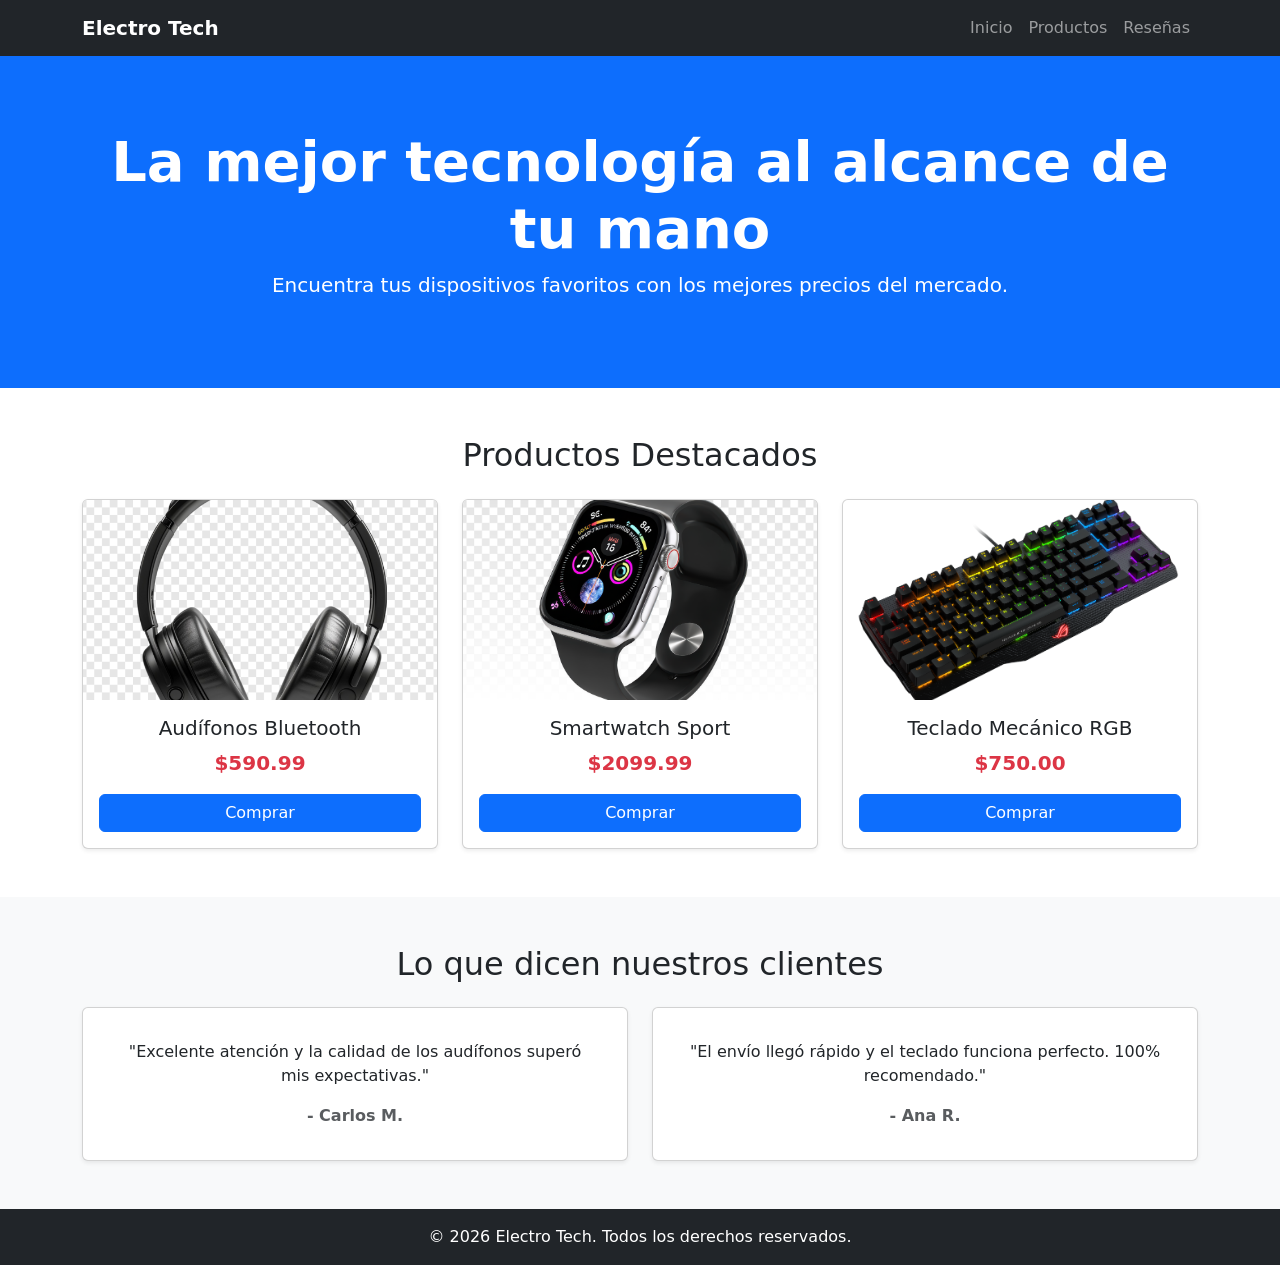
<file: Act3/index.html>
<!DOCTYPE html>
<html lang="es">
<head>
  <meta charset="UTF-8">
  <meta name="viewport" content="width=device-width, initial-scale=1.0">
  <title>Tienda de Electrónica</title>
  <!-- Bootstrap CSS -->
  <link href="https://cdn.jsdelivr.net/npm/bootstrap@5.3.3/dist/css/bootstrap.min.css" rel="stylesheet">
  <style>
    /* Ajuste para que todas las imágenes tengan la misma altura sin deformarse */
    .card-img-top {
      height: 200px;
      object-fit: cover;
    }
  </style>
</head>
<body>

  <!-- NAVBAR / HEADER -->
  <header class="navbar navbar-expand-md navbar-dark bg-dark sticky-top">
    <div class="container">
      <a class="navbar-brand fw-bold" href="#">Electro Tech</a>
      
      <!-- Botón Hamburguesa -->
      <button class="navbar-toggler" type="button" data-bs-toggle="offcanvas" data-bs-target="#offcanvasNavbar" aria-controls="offcanvasNavbar">
        <span class="navbar-toggler-icon"></span>
      </button>

      <!-- Menú -->
      <nav class="collapse navbar-collapse justify-content-end" id="navbarNav">
        <ul class="navbar-nav">
          <li class="nav-item"><a class="nav-link" href="#inicio">Inicio</a></li>
          <li class="nav-item"><a class="nav-link" href="#productos">Productos</a></li>
          <li class="nav-item"><a class="nav-link" href="#resenas">Reseñas</a></li>
        </ul>
      </nav>
    </div>
  </header>

  <!-- SIDEBAR-->
  <div class="offcanvas offcanvas-start bg-dark text-white" tabindex="-1" id="offcanvasNavbar" aria-labelledby="offcanvasNavbarLabel">
    <div class="offcanvas-header">
      <h5 class="offcanvas-title" id="offcanvasNavbarLabel">ElectroTech</h5>
      <button type="button" class="btn-close btn-close-white" data-bs-dismiss="offcanvas" aria-label="Close"></button>
    </div>
    <div class="offcanvas-body">
      <nav class="nav flex-column gap-3">
        <a class="nav-link text-white fs-5" href="#inicio" data-bs-dismiss="offcanvas">Inicio</a>
        <a class="nav-link text-white fs-5" href="#productos" data-bs-dismiss="offcanvas">Productos</a>
        <a class="nav-link text-white fs-5" href="#resenas" data-bs-dismiss="offcanvas">Reseñas</a>
      </nav>
    </div>
  </div>

  <!-- HERO -->
  <section id="inicio" class="bg-primary text-white text-center py-5">
    <div class="container py-4">
      <h1 class="display-4 fw-bold">La mejor tecnología al alcance de tu mano</h1>
      <p class="lead">Encuentra tus dispositivos favoritos con los mejores precios del mercado.</p>
    </div>
  </section>

  <!-- PRODUCTOS -->
  <section id="productos" class="py-5">
    <div class="container">
      <h2 class="text-center mb-4">Productos Destacados</h2>
      <div class="row g-4">
        
        <div class="col-12 col-md-4">
          <div class="card h-100 text-center shadow-sm">
            <img src="audifono.jpg" class="card-img-top" alt="Audífonos Bluetooth">
            <div class="card-body d-flex flex-column justify-content-between">
              <h5 class="card-title">Audífonos Bluetooth</h5>
              <p class="card-text text-danger fw-bold fs-5">$590.99</p>
              <button class="btn btn-primary w-100">Comprar</button>
            </div>
          </div>
        </div>

        <div class="col-12 col-md-4">
          <div class="card h-100 text-center shadow-sm">
            <img src="smartwatch.jpg" class="card-img-top" alt="Smartwatch Sport">
            <div class="card-body d-flex flex-column justify-content-between">
              <h5 class="card-title">Smartwatch Sport</h5>
              <p class="card-text text-danger fw-bold fs-5">$2099.99</p>
              <button class="btn btn-primary w-100">Comprar</button>
            </div>
          </div>
        </div>

        <div class="col-12 col-md-4">
          <div class="card h-100 text-center shadow-sm">
            <img src="teclado.png" class="card-img-top" alt="Teclado Mecánico RGB">
            <div class="card-body d-flex flex-column justify-content-between">
              <h5 class="card-title">Teclado Mecánico RGB</h5>
              <p class="card-text text-danger fw-bold fs-5">$750.00</p>
              <button class="btn btn-primary w-100">Comprar</button>
            </div>
          </div>
        </div>

      </div>
    </div>
  </section>

  <!-- RESEÑAS-->
  <section id="resenas" class="bg-light py-5">
    <div class="container">
      <h2 class="text-center mb-4">Lo que dicen nuestros clientes</h2>
      <div class="row g-4 justify-content-center">
        
        <div class="col-12 col-md-6">
          <div class="card h-100 text-center p-3 shadow-sm">
            <div class="card-body">
              <p class="card-text">"Excelente atención y la calidad de los audífonos superó mis expectativas."</p>
              <span class="fw-bold text-muted">- Carlos M.</span>
            </div>
          </div>
        </div>

        <div class="col-12 col-md-6">
          <div class="card h-100 text-center p-3 shadow-sm">
            <div class="card-body">
              <p class="card-text">"El envío llegó rápido y el teclado funciona perfecto. 100% recomendado."</p>
              <span class="fw-bold text-muted">- Ana R.</span>
            </div>
          </div>
        </div>

      </div>
    </div>
  </section>

  <!-- FOOTER -->
  <footer class="bg-dark text-white text-center py-3">
    <p class="mb-0">&copy; 2026 Electro Tech. Todos los derechos reservados.</p>
  </footer>

  <!-- Bootstrap JS -->
  <script src="https://cdn.jsdelivr.net/npm/bootstrap@5.3.3/dist/js/bootstrap.bundle.min.js"></script>
</body>
</html>
</file>
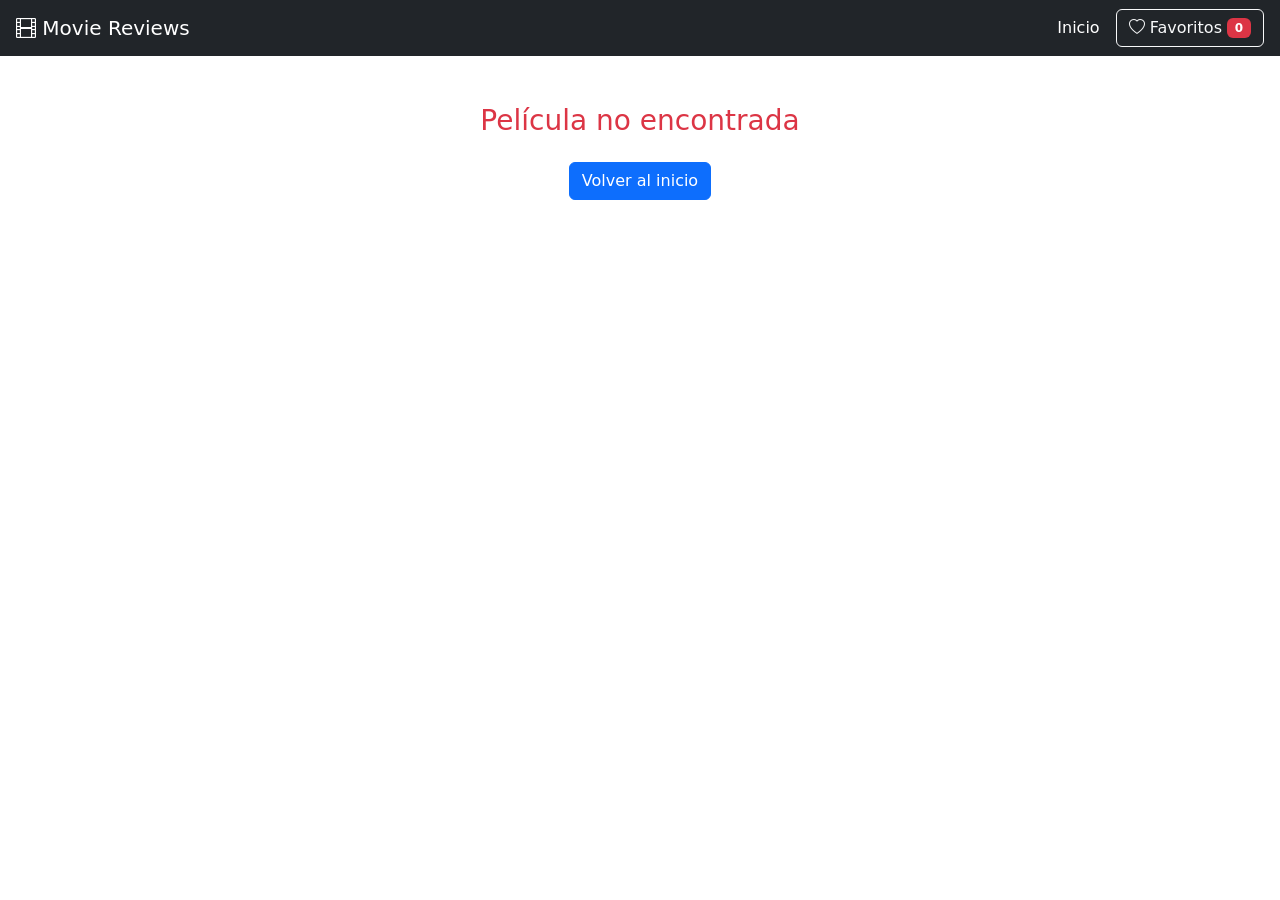
<file: Examen Practico 1/reseña.html>
<!DOCTYPE html>
<html lang="es">
<head>
    <meta charset="UTF-8">
    <title>Movie Reviews - Detalle</title>
    <link href="https://cdn.jsdelivr.net/npm/bootstrap@5.3.0/dist/css/bootstrap.min.css" rel="stylesheet">
    <link href="https://cdn.jsdelivr.net/npm/bootstrap-icons@1.10.5/font/bootstrap-icons.css" rel="stylesheet">
</head>
<body>
    <!-- Navbar -->
    <nav class="navbar navbar-dark bg-dark px-3">
        <a class="navbar-brand" href="index.html"><i class="bi bi-film"></i> Movie Reviews</a>
        <div class="d-flex align-items-center gap-3">
            <a href="index.html" class="text-white text-decoration-none">Inicio</a>
            <button class="btn btn-outline-light" data-bs-toggle="modal" data-bs-target="#favModal">
                <i class="bi bi-heart"></i> Favoritos <span id="fav-count" class="badge bg-danger">0</span>
            </button>
        </div>
    </nav>
    
    <div class="container mt-4" id="movie-details" style="display: none;">
        <!-- El contenedor inicia oculto para usar .fadeIn() desde app.js -->
        <div class="row">
            <div class="col-md-4 mb-4 text-center">
                <img id="detail-img" class="img-fluid rounded shadow" alt="Poster">
            </div>
            <div class="col-md-8">
                <div class="d-flex justify-content-between align-items-start flex-wrap gap-2 mb-3">
                    <h1 id="detail-title" class="mb-0"></h1>
                    <button class="btn btn-outline-danger" id="detail-fav-btn"><i class="bi bi-heart"></i> Favorito</button>
                </div>
                <p class="text-muted"><span id="detail-year"></span> | <span id="detail-runtime"></span> min | ⭐ <span id="detail-rating"></span></p>
                <div id="detail-genres" class="mb-3"></div>
                <div class="mb-3">
                    <strong>Metascore: </strong>
                    <div class="progress mt-1" style="height: 20px; width: 200px;">
                        <div id="detail-metascore" class="progress-bar" role="progressbar"></div>
                    </div>
                </div>
                <blockquote class="blockquote border-start border-primary border-4 ps-3 mt-4">
                    <p id="detail-description"></p>
                </blockquote>
                
                <a id="detail-trailer" target="_blank" class="btn btn-danger mt-3"><i class="bi bi-play-circle"></i> Ver Tráiler</a>
                <a href="index.html" class="btn btn-secondary mt-3 ms-2">Volver</a>
            </div>
        </div>
    </div>

    <!-- Modal Favoritos -->
    <div class="modal fade" id="favModal" tabindex="-1">
        <div class="modal-dialog modal-lg modal-dialog-scrollable">
            <div class="modal-content">
                <div class="modal-header">
                    <h5 class="modal-title"><i class="bi bi-heart-fill text-danger"></i> Mis Favoritos</h5>
                    <button type="button" class="btn-close" data-bs-dismiss="modal"></button>
                </div>
                <div class="modal-body" id="fav-modal-body">
                    <!-- Se llena con jQuery -->
                </div>
                <div class="modal-footer">
                    <button class="btn btn-secondary" data-bs-dismiss="modal">Cerrar</button>
                    <button class="btn btn-danger" id="clear-favs">Eliminar todos</button>
                </div>
            </div>
        </div>
    </div>

    <script src="https://code.jquery.com/jquery-3.7.0.min.js"></script>
    <script src="https://cdn.jsdelivr.net/npm/bootstrap@5.3.0/dist/js/bootstrap.bundle.min.js"></script>
    <script src="app.js"></script>
    <script>
        // Lógica extendida para Metascore al renderizar detalles
        function setMetascore(score) {
            let color = 'bg-danger'; 
            if (score >= 70) color = 'bg-success'; 
            else if (score >= 50) color = 'bg-warning'; 
            $('#detail-metascore').css('width', score + '%').text(score).removeClass('bg-danger bg-success bg-warning').addClass(color);
        }
    </script>
</body>
</html>
</file>
